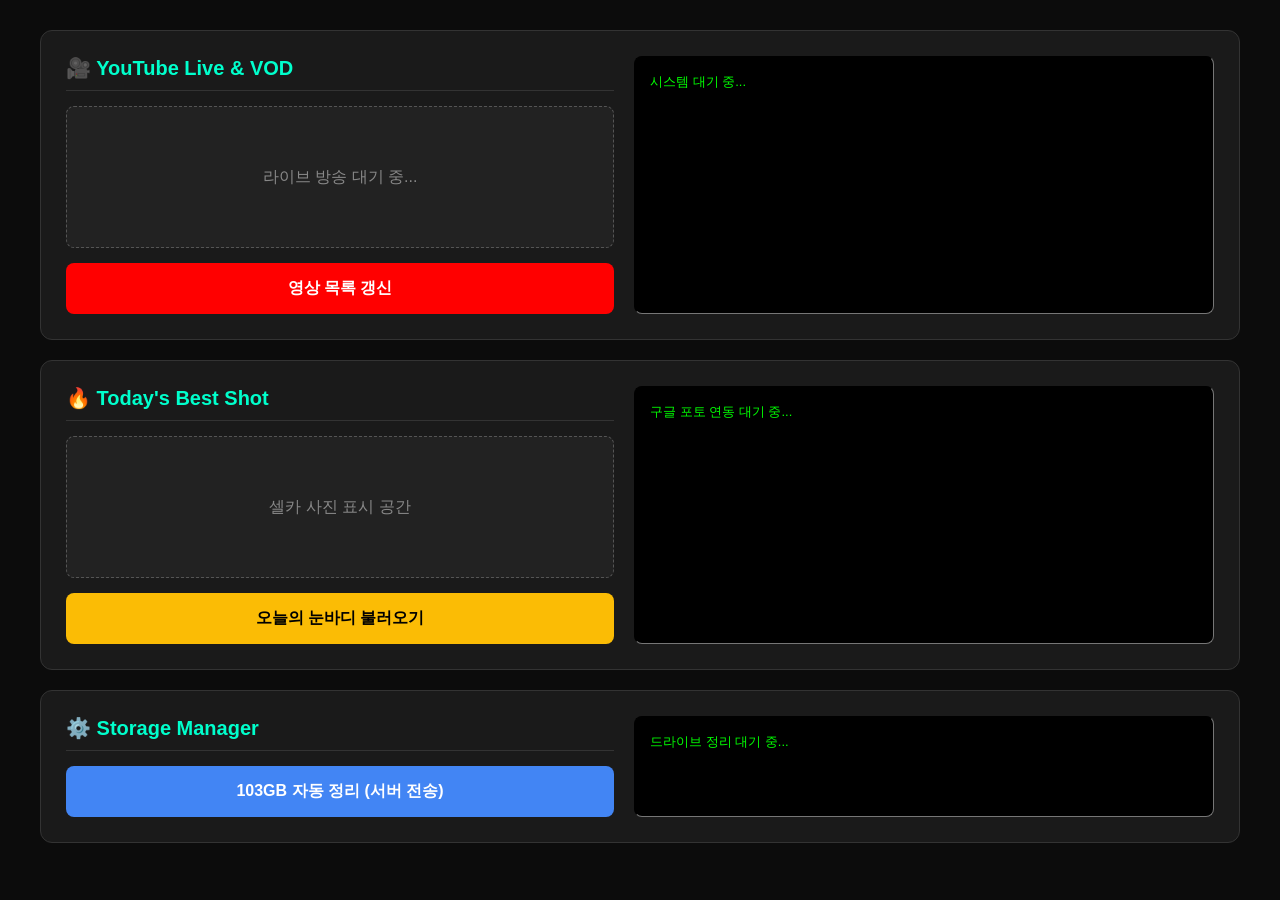
<file: index.html>
<!DOCTYPE html>
<html lang="ko">
<head>
    <meta charset="UTF-8">
    <meta name="viewport" content="width=device-width, initial-scale=1.0">
    <title>BurBie 통합 아카이브 (PC판)</title>
    <link rel="stylesheet" href="style.css">
</head>
<body>
    <div class="container">
        <section class="section">
            <div class="content-box">
                <h2>🎥 YouTube Live & VOD</h2>
                <div id="youtube-player" class="preview-box">라이브 방송 대기 중...</div>
                <button class="btn-yt" onclick="loadYouTube()">영상 목록 갱신</button>
            </div>
            <div class="log-box" id="log-yt">시스템 대기 중...</div>
        </section>

        <section class="section">
            <div class="content-box">
                <h2>🔥 Today's Best Shot</h2>
                <div id="photo-display" class="preview-box">
                    <p>셀카 사진 표시 공간</p>
                </div>
                <button class="btn-photo" onclick="loadBestShot()">오늘의 눈바디 불러오기</button>
            </div>
            <div class="log-box" id="log-photo">구글 포토 연동 대기 중...</div>
        </section>

        <section class="section">
            <div class="content-box">
                <h2>⚙️ Storage Manager</h2>
                <button class="btn-google" onclick="startDriveCleanup()">103GB 자동 정리 (서버 전송)</button>
            </div>
            <div class="log-box" id="log-drive">드라이브 정리 대기 중...</div>
        </section>
    </div>

    <script src="app.js"></script>
</body>
</html>
</file>
<file: style.css>
body { background-color: #0c0c0c; color: #fff; margin: 0; padding: 30px; font-family: 'Malgun Gothic', sans-serif; }
/* PC 화면 중앙에 깔끔하게 모음 */
.container { max-width: 1200px; margin: 0 auto; display: flex; flex-direction: column; gap: 20px; }

/* 좌우 분할 디자인 */
.section { background: #1a1a1a; padding: 25px; border-radius: 12px; border: 1px solid #333; display: flex; gap: 20px; align-items: stretch; }
.content-box { flex: 1; display: flex; flex-direction: column; }
.log-box { flex: 1; background: #000; padding: 15px; border-radius: 8px; font-size: 13px; color: #0f0; overflow-y: auto; max-height: 250px; border: 1px inset #222; white-space: pre-wrap; line-height: 1.5; }

h2 { font-size: 20px; margin-top: 0; color: #00ffcc; border-bottom: 1px solid #333; padding-bottom: 10px; margin-bottom: 15px; }
button { width: 100%; padding: 15px; border-radius: 8px; border: none; font-weight: bold; font-size: 16px; cursor: pointer; transition: 0.2s; margin-top: auto; }
button:hover { opacity: 0.8; }

.btn-yt { background: #ff0000; color: white; }
.btn-photo { background: #fbbc05; color: black; }
.btn-google { background: #4285f4; color: white; }

.preview-box { background: #222; border-radius: 8px; padding: 20px; text-align: center; color: #888; margin-bottom: 15px; flex-grow: 1; display: flex; align-items: center; justify-content: center; min-height: 100px; border: 1px dashed #555; }
</file>
